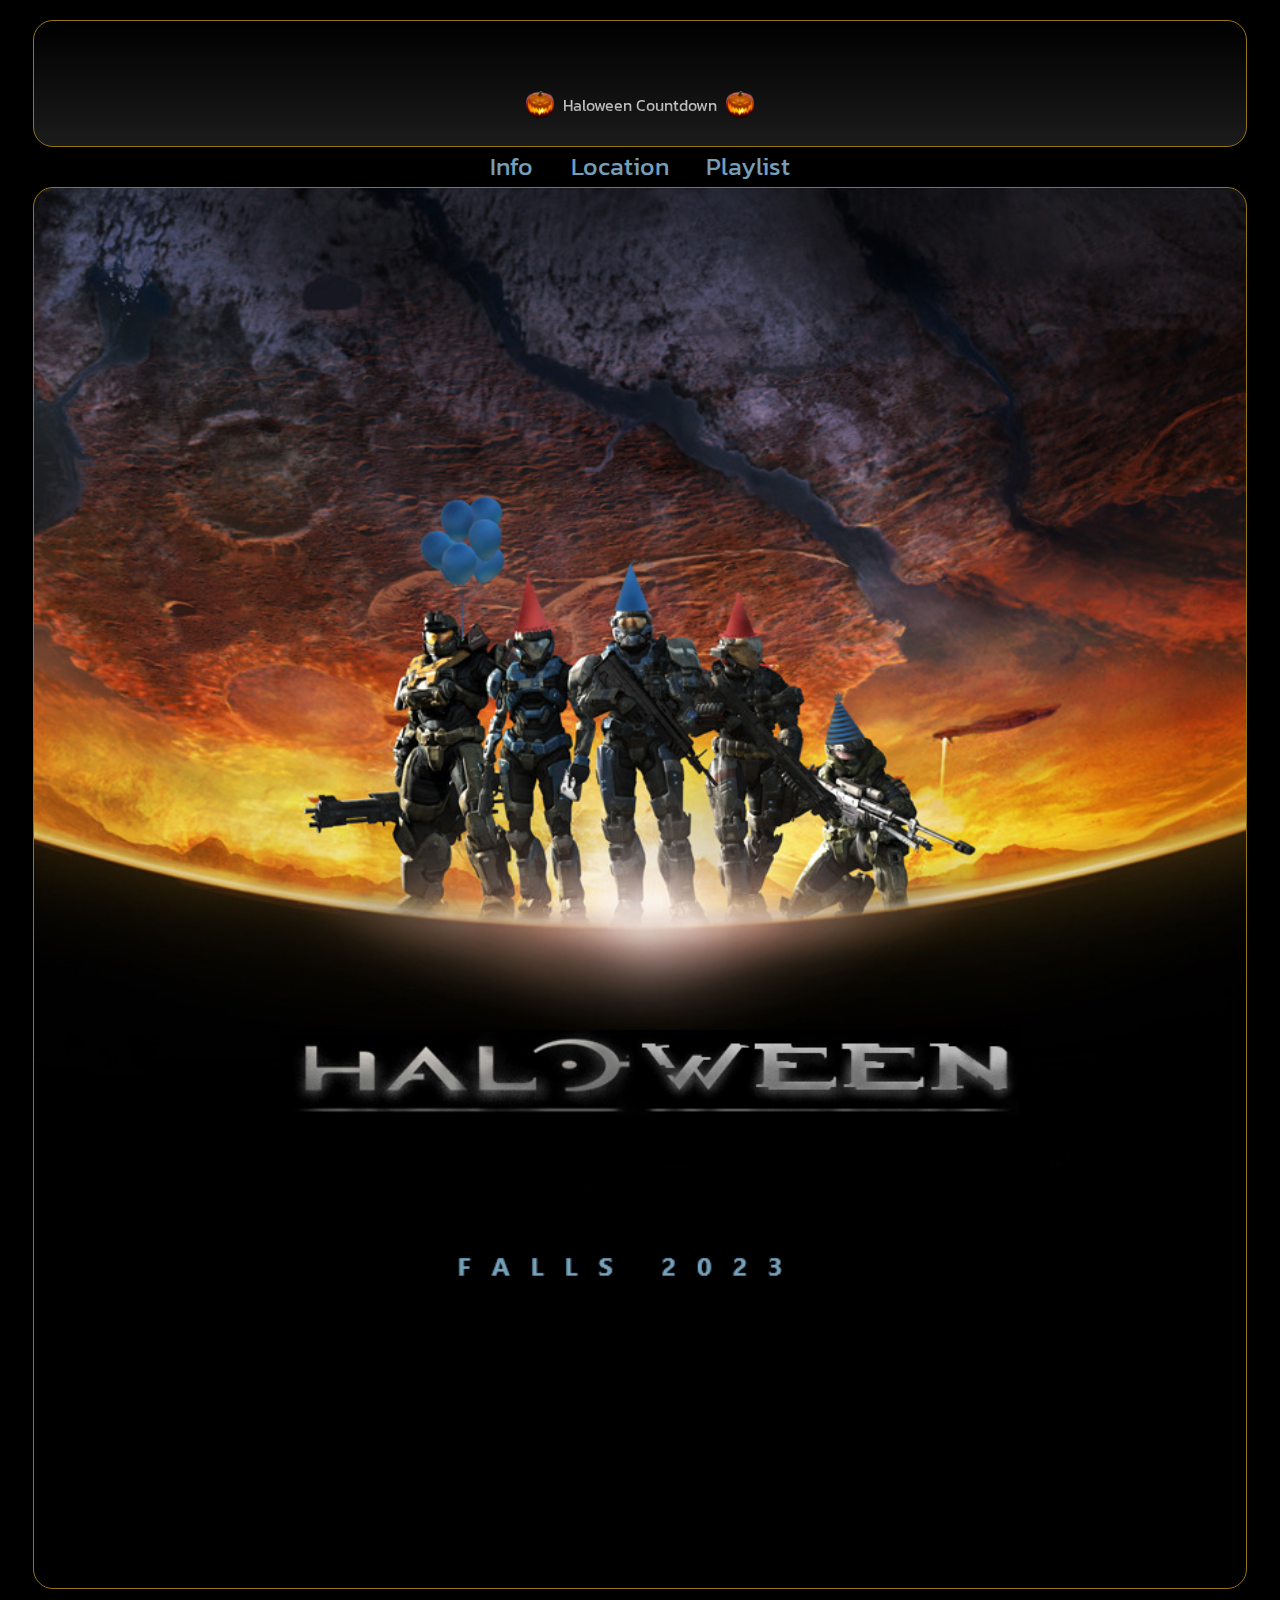
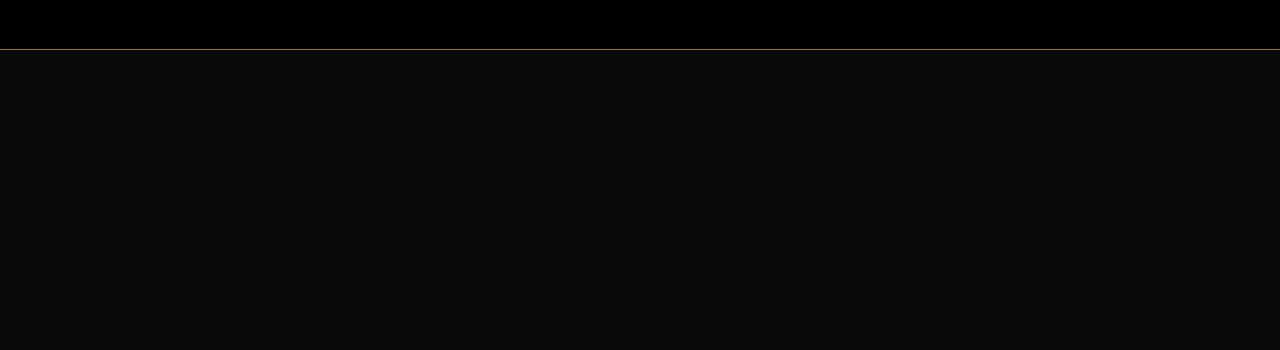
<file: index.html>
<!DOCTYPE html>
<html>
  <header>
    <link href="https://fonts.googleapis.com/css2?family=Kanit:wght@300&display=swap" rel="stylesheet">
    <link href="header.css" rel="stylesheet">
    <link href="general.css" rel="stylesheet">
    <link href="sidebar.css" rel="stylesheet">
    <link href="body.css" rel="stylesheet">
    <script src="demo.js"></script>
    
    <title>Haloween</title>
  </header>
  <body>
    <div class="main">
      <div class="header">
          <h1 class="timer" id="demo"></h1>
            <div class="timer-under">
              <img class="pumpkin" src="pictures/pumpkin.png">
              <div class="timer-under-text">Haloween Countdown</div>
              <img class="pumpkin" src="pictures/pumpkin.png">
            </div>
      </div>

      <div class="sidebar">
        <div class="sidebar-center">
          <div class="section">
            <a href="info.html">Info</a>
          </div>
          <div class="section">
            <a href="location.html">Location</a>
          </div>
          <div class="section">
            <a>Playlist</a>
          </div>
        </div>
      </div>

      <div class="body">
      </div>
    </div>
    <div class="footer">
      
    </div>
  </body>
</html>
</file>
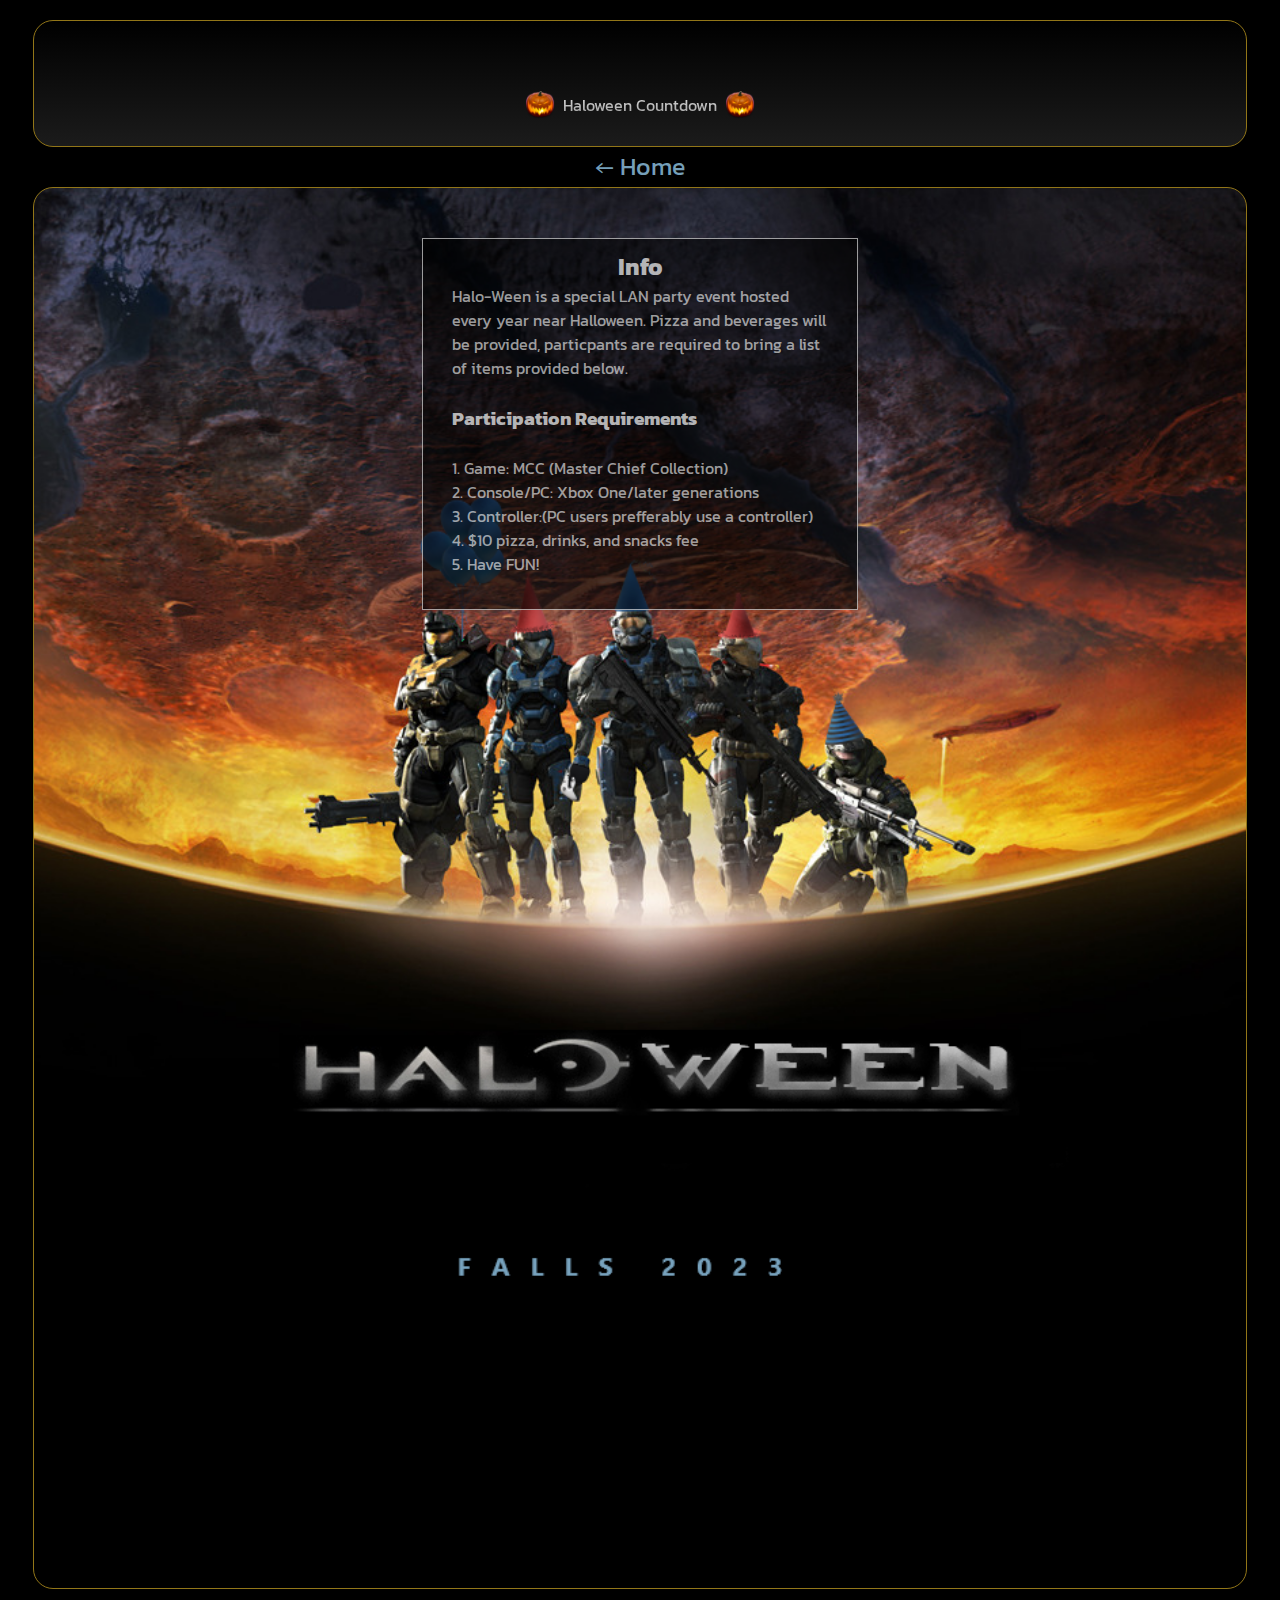
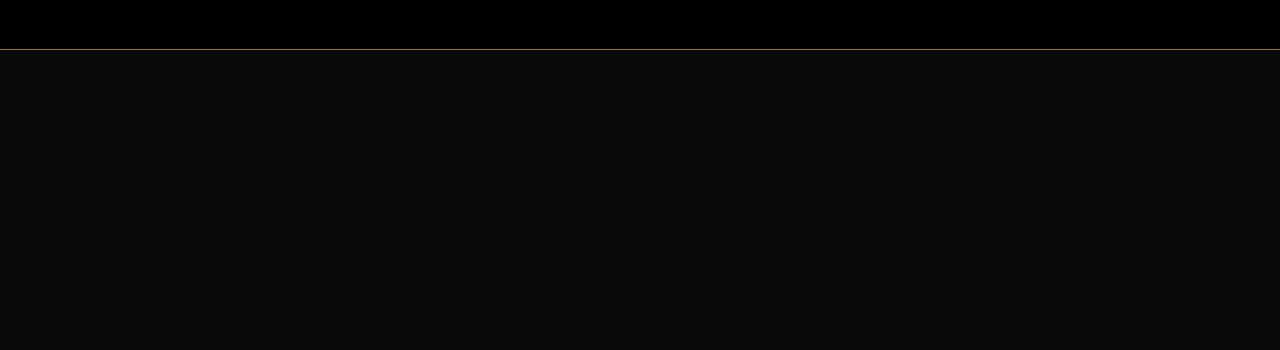
<file: info.html>
<!DOCTYPE html>
<html>
  <header>
    <link href="https://fonts.googleapis.com/css2?family=Kanit:wght@300&display=swap" rel="stylesheet">
    <link href="info/info-header.css" rel="stylesheet">
    <link href="info/info-general.css" rel="stylesheet">
    <link href="info/info-sidebar.css" rel="stylesheet">
    <link href="info/info-body.css" rel="stylesheet">
    <script src="demo.js"></script>
    
    <title>Haloween/Info</title>
  </header>
  <body>
    <div class="main">
      <div class="header">
        
          <h1 class="timer" id="demo"></h1>
            <div class="timer-under">
              <img class="pumpkin" src="pictures/pumpkin.png">
              <div class="timer-under-text">Haloween Countdown</div>
              <img class="pumpkin" src="pictures/pumpkin.png">
            </div>
          
          
        
      </div>

      <div class="sidebar">
        <div class="sidebar-center">
          <div class="section">
            <a href="index.html"> &larr; Home</a>
          </div>
          
        </div>
      </div>

      <div class="body">
        <div class="textbox">
            <h2>Info</h2>
            <div class="textbox-text">
              Halo-Ween is a special LAN party event hosted every year near Halloween. Pizza and beverages will be provided, particpants are required to bring a list of items provided below. 
              <br>
              <br>
              <h3>Participation Requirements</h3>
              <br>
              
              1. Game: MCC (Master Chief Collection)
              <br>
              2. Console/PC: Xbox One/later generations
              <br>
              3. Controller:(PC users prefferably use a controller)
              <br>
              4. $10 pizza, drinks, and snacks fee
              <br>
              5. Have FUN!
            </div>
            
            
        </div>
      </div>
    </div>

    <div class="footer">
      
    </div>
    
  </body>
</html>
</file>
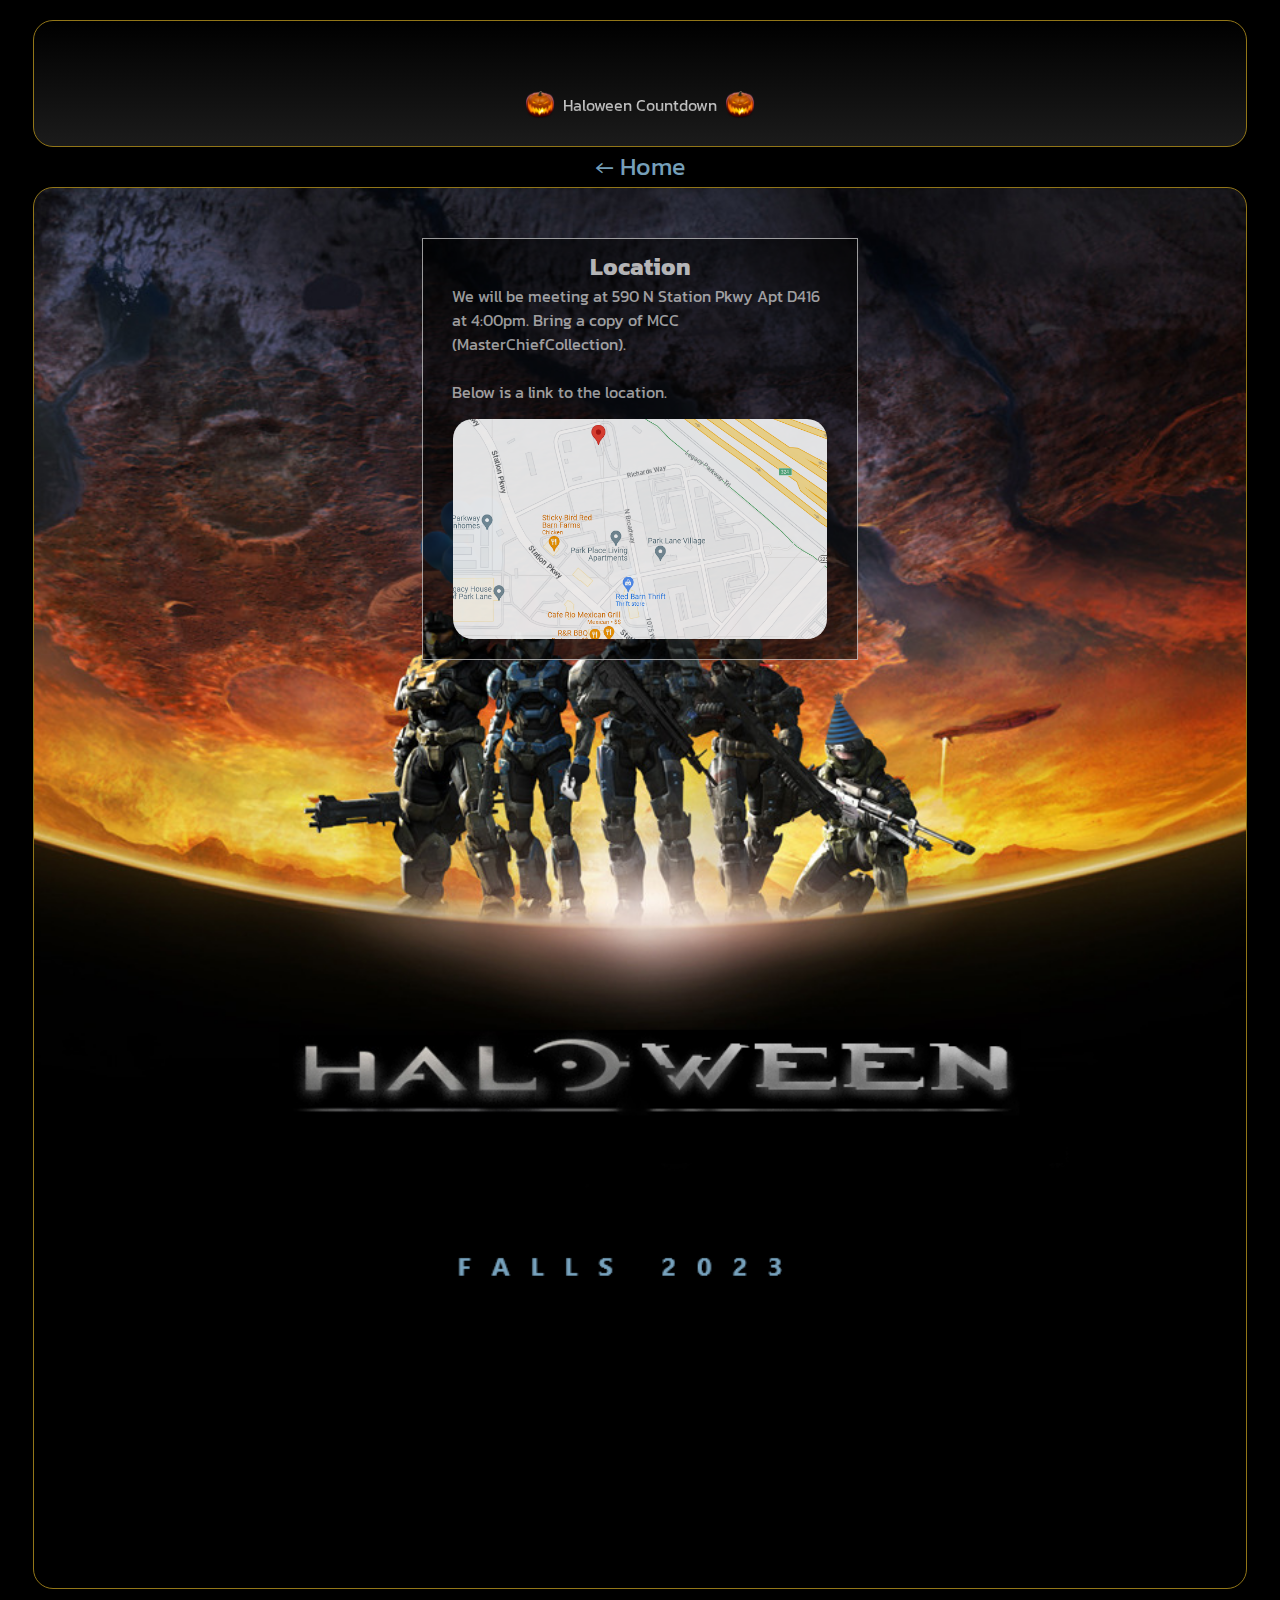
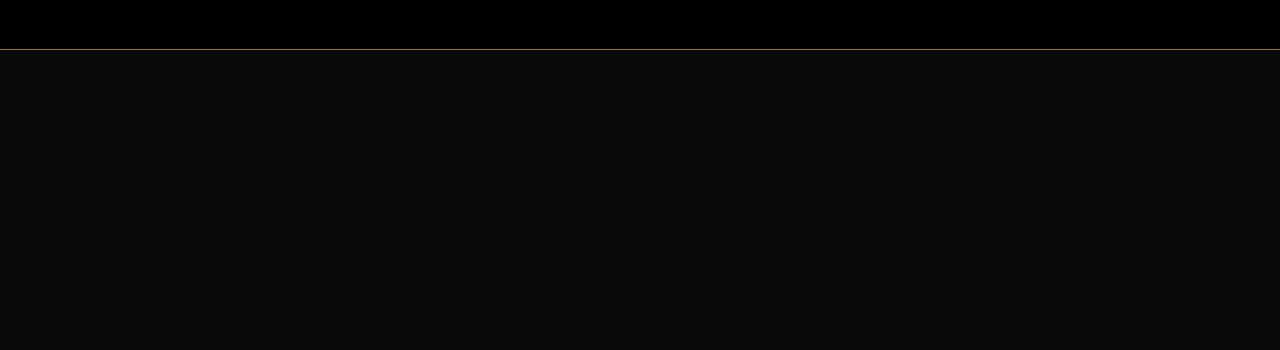
<file: location.html>
<!DOCTYPE html>
<html>
  <header>
    <link href="https://fonts.googleapis.com/css2?family=Kanit:wght@300&display=swap" rel="stylesheet">
    <link href="location/location-header.css" rel="stylesheet">
    <link href="location/location-general.css" rel="stylesheet">
    <link href="location/location-sidebar.css" rel="stylesheet">
    <link href="location/location-body.css" rel="stylesheet">
    <script src="demo.js"></script>
    
    <title>Haloween/Location</title>
  </header>
  <body>
    <div class="main">
      <div class="header">
        
          <h1 class="timer" id="demo"></h1>
            <div class="timer-under">
              <img class="pumpkin" src="pictures/pumpkin.png">
              <div class="timer-under-text">Haloween Countdown</div>
              <img class="pumpkin" src="pictures/pumpkin.png">
            </div>
            
      </div>

      <div class="sidebar">
        <div class="sidebar-center">
          <div class="section">
            <a href="index.html"> &larr; Home</a>
          </div>
          
        </div>
      </div>

      <div class="body">
        <div class="textbox">
            <h2>Location</h2>
            <div class="textbox-text">
              We will be meeting at 590 N Station Pkwy Apt D416 at 4:00pm.
              Bring a copy of MCC (MasterChiefCollection).
              <br>
              <br>
              Below is a
              link to the location.

              
            </div>
            <div class="image-container">
              <a href="https://www.google.com/maps/place/590+Stat
              ion+Pkwy,+Farmington,+UT+84025/@40.9900016,-111.914
              0574,17z/data=!3m1!4b1!4m6!3m5!1s0x8752fee4b3240367
              :0xdb3f876e14ed6cc7!8m2!3d40.9899976!4d-111.9114825
              !16s%2Fg%2F11ns5cknld?entry=ttu" target="_blank">
              <img class="location-img" src="pictures/location.png">
              </a>
              <div class="hint">
                click for directions
              </div>
            </div>
        </div>
      </div>
    </div>

    <div class="footer">
      
    </div>
    
  </body>
</html>
</file>
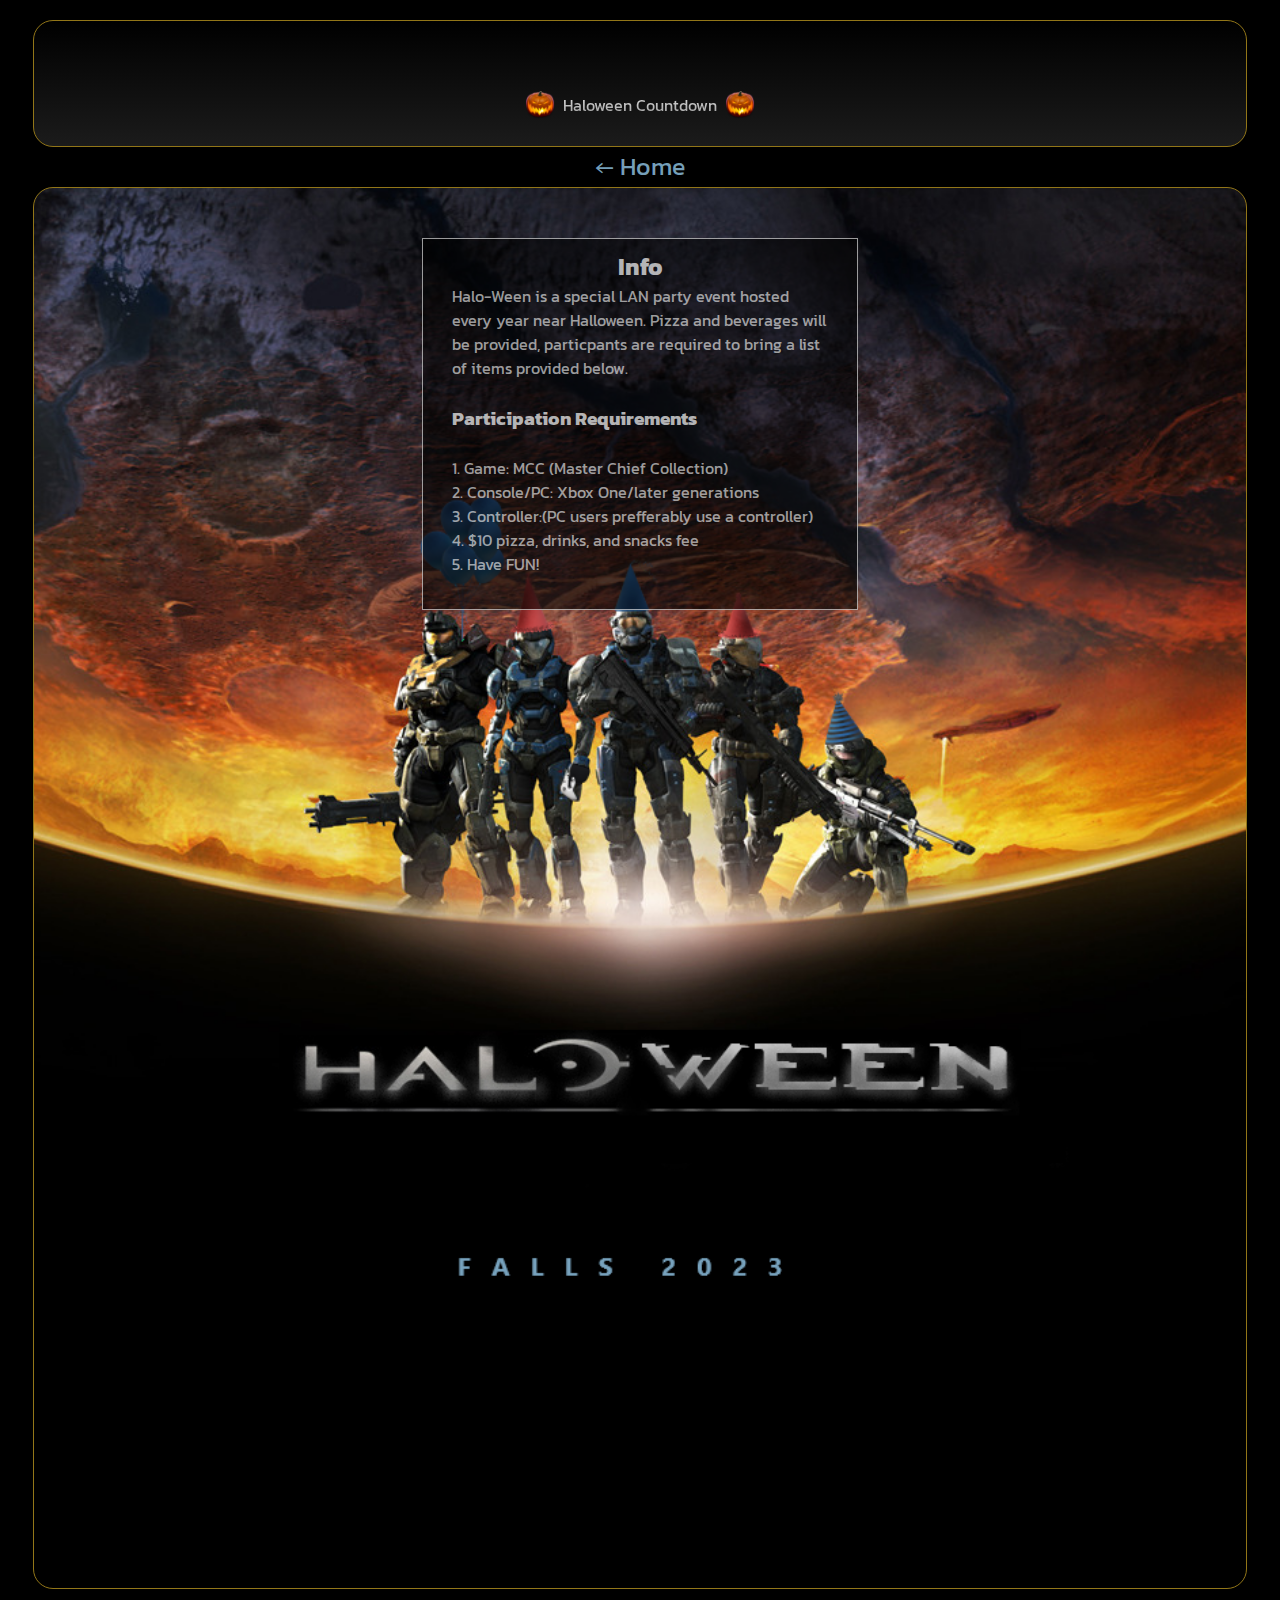
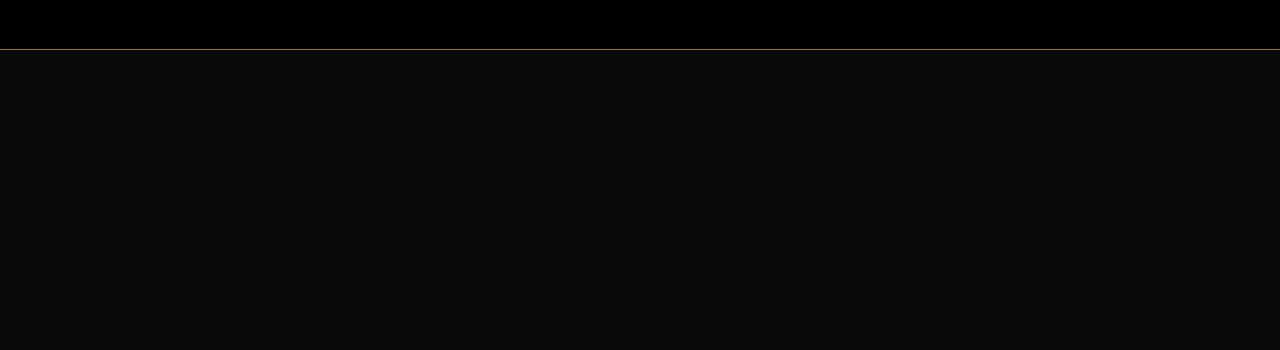
<file: info/info.html>
<!DOCTYPE html>
<html>
  <header>
    <link href="https://fonts.googleapis.com/css2?family=Kanit:wght@300&display=swap" rel="stylesheet">
    <link href="info-header.css" rel="stylesheet">
    <link href="info-general.css" rel="stylesheet">
    <link href="info-sidebar.css" rel="stylesheet">
    <link href="info-body.css" rel="stylesheet">
    <script src="demo.js"></script>
    
    <title>Haloween/Info</title>
  </header>
  <body>
    <div class="main">
      <div class="header">
        
          <h1 class="timer" id="demo"></h1>
            <div class="timer-under">
              <img class="pumpkin" src="pictures/pumpkin.png">
              <div class="timer-under-text">Haloween Countdown</div>
              <img class="pumpkin" src="pictures/pumpkin.png">
            </div>
          
          
        
      </div>

      <div class="sidebar">
        <div class="sidebar-center">
          <div class="section">
            <a href="javascript:history.back()"> &larr; Home</a>
          </div>
          
        </div>
      </div>

      <div class="body">
        <div class="textbox">
            <h2>Info</h2>
            <div class="textbox-text">
              Halo-Ween is a special LAN party event hosted every year near Halloween. Pizza and beverages will be provided, particpants are required to bring a list of items provided below. 
              <br>
              <br>
              <h3>Participation Requirements</h3>
              <br>
              
              1. Game: MCC (Master Chief Collection)
              <br>
              2. Console/PC: Xbox One/later generations
              <br>
              3. Controller:(PC users prefferably use a controller)
              <br>
              4. $10 pizza, drinks, and snacks fee
              <br>
              5. Have FUN!
            </div>
            
            
        </div>
      </div>
    </div>

    <div class="footer">
      
    </div>
    
  </body>
</html>
</file>
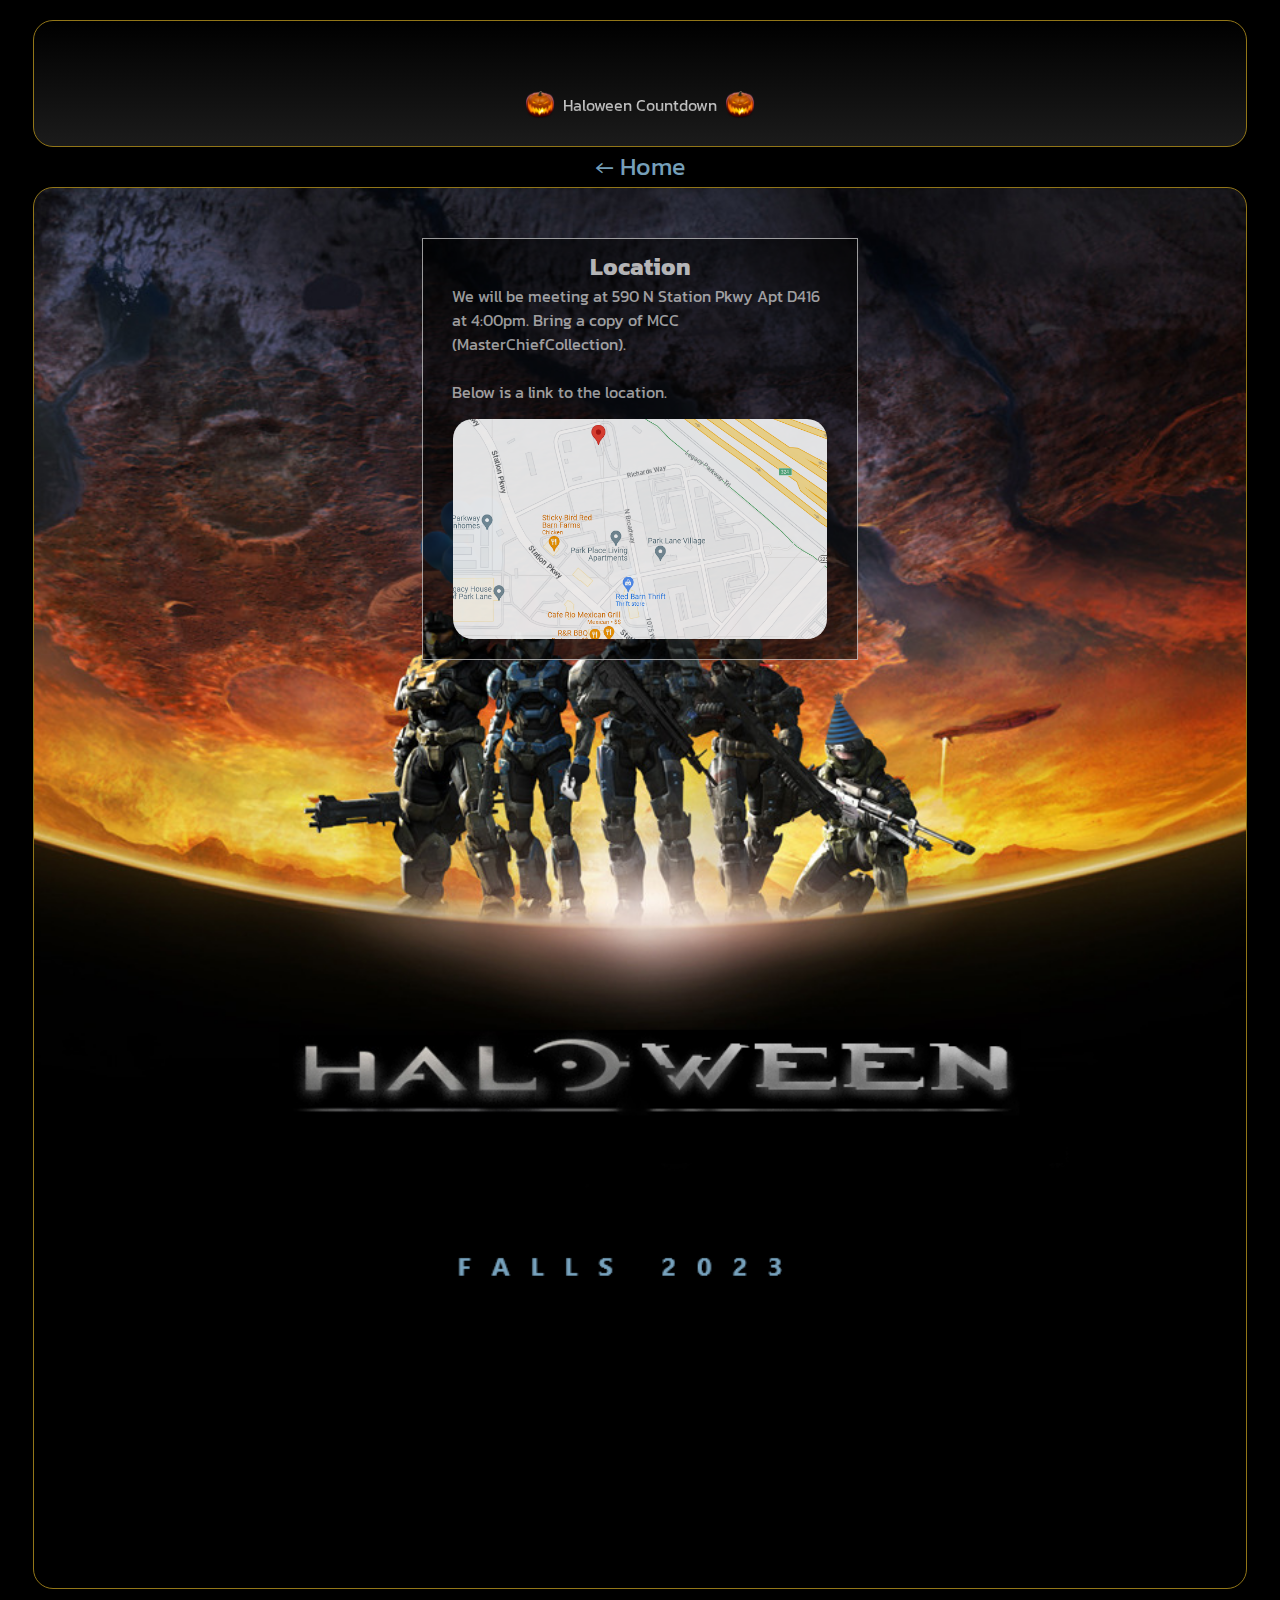
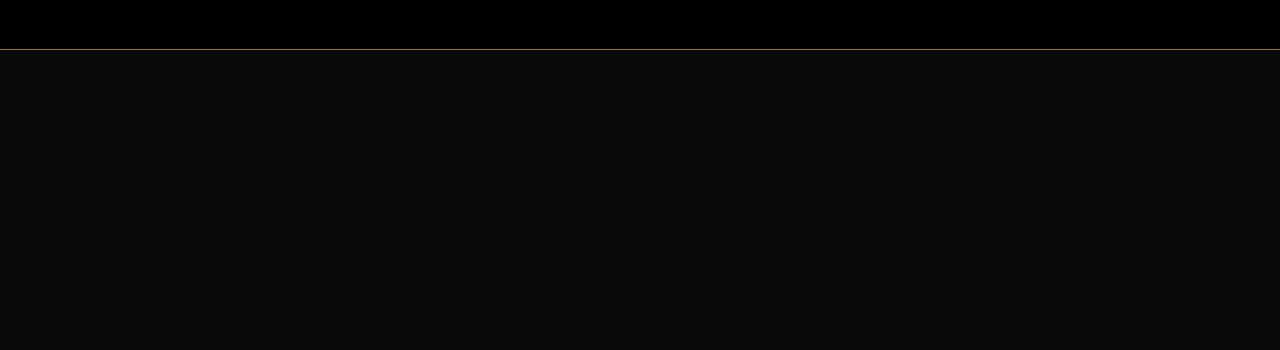
<file: location/location.html>
<!DOCTYPE html>
<html>
  <header>
    <link href="https://fonts.googleapis.com/css2?family=Kanit:wght@300&display=swap" rel="stylesheet">
    <link href="location-header.css" rel="stylesheet">
    <link href="location-general.css" rel="stylesheet">
    <link href="location-sidebar.css" rel="stylesheet">
    <link href="location-body.css" rel="stylesheet">
    <script src="demo.js"></script>
    
    <title>Haloween/Location</title>
  </header>
  <body>
    <div class="main">
      <div class="header">
        
          <h1 class="timer" id="demo"></h1>
            <div class="timer-under">
              <img class="pumpkin" src="pictures/pumpkin.png">
              <div class="timer-under-text">Haloween Countdown</div>
              <img class="pumpkin" src="pictures/pumpkin.png">
            </div>
            
      </div>

      <div class="sidebar">
        <div class="sidebar-center">
          <div class="section">
            <a href="javascript:history.back()"> &larr; Home</a>
          </div>
          
        </div>
      </div>

      <div class="body">
        <div class="textbox">
            <h2>Location</h2>
            <div class="textbox-text">
              We will be meeting at 590 N Station Pkwy Apt D416 at 4:00pm.
              Bring a copy of MCC (MasterChiefCollection).
              <br>
              <br>
              Below is a
              link to the location.

              
            </div>
            <div class="image-container">
              <a href="https://www.google.com/maps/place/590+Stat
              ion+Pkwy,+Farmington,+UT+84025/@40.9900016,-111.914
              0574,17z/data=!3m1!4b1!4m6!3m5!1s0x8752fee4b3240367
              :0xdb3f876e14ed6cc7!8m2!3d40.9899976!4d-111.9114825
              !16s%2Fg%2F11ns5cknld?entry=ttu" target="_blank">
              <img class="location-img" src="pictures/location.png">
              </a>
              <div class="hint">
                click for directions
              </div>
            </div>
        </div>
      </div>
    </div>

    <div class="footer">
      
    </div>
    
  </body>
</html>
</file>
<file: header.css>
.header {
  border-style: solid;
  border-top-width: 1.5px;
  border-bottom-width: 1.5px;
  border-right-width: 1.5px;
  border-left-width: 1.5px;
  border-radius: 20px;
  border-color: rgb(146, 118, 24);
  height: 125px;
  background-image: linear-gradient(rgb(0, 0, 0),rgb(27, 27, 27));
  margin-top: 0px;
  top: 0px;
  display: flex;
  flex-direction: column;
  justify-content: center;
  align-items: center;

}


.timer {
  display: flex;
  justify-content: center;
  font-family: 'Kanit', sans-serif; 
  background-image: linear-gradient(rgb(255, 255, 255), rgb(129, 129, 129));
  background-clip: text;
  color: transparent;
  height: 42px;
  display: flex;
  position: center center;
  width: 100%;
}
.timer-under {
  height: 40px;
  width: 230px;
  display: flex;
  flex-direction: row;
  justify-content: space-between;
  align-items: center;
}
.timer-under-text {
  font-family: 'Kanit', sans-serif;
  background-image: linear-gradient(rgb(255, 255, 255), rgb(129, 129, 129));
  background-clip: text;
  color: transparent;
  height: 40px;
  
  display: flex;
  flex-direction: row;
  justify-content: space-between;
  align-items: center;
}
.pumpkin {
  height: 30px;
}
</file>
<file: general.css>
p {
  margin: 0px;
}
body {
  margin: 0;
  background-color: rgb(0, 0, 0);
  height: 1950px;
  position: relative;
}
h1 {
  margin-top: 0;
  margin-bottom: 0;
}
.footer {
  position: absolute;
  left: 0;
  right: 0;
  bottom: 0;
  display: inline-block;
  bottom: 0px;
  background-color: rgb(10, 10, 10);
  height: 300px;
  border-width: 0;
  border-top-width: 1.5px;
  border-style: solid;
  border-color: rgb(146, 118, 24); 
}
</file>
<file: sidebar.css>
.sidebar {
  height: 40px;
  font-family: 'Kanit', sans-serif;
  color: rgb(230, 186, 42);
  background-color: rgb(0, 0, 0);
  display: flex;
  justify-content: center;
}
.sidebar-center {
  width: 300px;
  display: flex;
  justify-content: space-between;
  
}
.section {
  font-size: 25px;
  display: inline-block;
  color: rgba(117,159,185,255);
}
.section a {
  transition: color .3s;
}
.section:hover {
  cursor: pointer;
}
.sidebar-center a:link {
  color: rgba(117,159,185,255);
  text-decoration: none; 
}
.sidebar-center a:visited {
  color: rgba(117,159,185,255);
}
.sidebar-center a:hover {
  color: rgb(199, 199, 199); 
}
</file>
<file: body.css>
.main {
  border-style: solid;
  border-width: 20px;
  border-color: rgb(0, 0, 0);
  margin-right: 1%;
  margin-left: 1%;
}

.body {
  border-style: solid;
  border-top-width: 1.5px;
  border-bottom-width: 1.5px;
  border-right-width: 1.5px;
  border-left-width: 1.5px;
  border-radius: 20px;
  border-color: rgb(146, 118, 24);
  height: 1400px;
  display: flex;
  justify-content: center;
  flex-direction: row;
  background-image: url(pictures/PartyHaloween.png);
  background-size: cover;
  background-repeat: no-repeat;
  background-position: center center;
}
</file>
<file: info/info-header.css>
.header {
  border-style: solid;
  border-top-width: 1.5px;
  border-bottom-width: 1.5px;
  border-right-width: 1.5px;
  border-left-width: 1.5px;
  border-radius: 20px;
  border-color: rgb(146, 118, 24);
  height: 125px;
  background-image: linear-gradient(rgb(0, 0, 0),rgb(27, 27, 27));
  margin-top: 0px;
  top: 0px;
  display: flex;
  flex-direction: column;
  justify-content: center;
  align-items: center;
}


.timer {
  display: flex;
  justify-content: center;
  font-family: 'Kanit', sans-serif; 
  background-image: linear-gradient(rgb(255, 255, 255), rgb(129, 129, 129));
  background-clip: text;
  color: transparent;
  height: 42px;
  display: flex;
  position: center center;
  width: 100%;
}
.timer-under {
  height: 40px;
  width: 230px;
  display: flex;
  flex-direction: row;
  justify-content: space-between;
  align-items: center;
}
.timer-under-text {
  font-family: 'Kanit', sans-serif;
  background-image: linear-gradient(rgb(255, 255, 255), rgb(129, 129, 129));
  background-clip: text;
  color: transparent;
  height: 40px;
  
  display: flex;
  flex-direction: row;
  justify-content: space-between;
  align-items: center;
}
.pumpkin {
  height: 30px;
}
</file>
<file: info/info-general.css>
p {
  margin: 0px;
}
body {
  margin: 0;
  background-color: rgb(0, 0, 0);
  height: 1950px;
  position: relative;
}
h1 {
  margin-top: 0;
  margin-bottom: 0;
}
h2 {
  color: rgba(255, 255, 255, 0.7);
}

h3 {
  margin: 0;
  color: rgba(255, 255, 255, 0.7);
}
.footer {
  position: absolute;
  left: 0;
  right: 0;
  bottom: 0;
  display: inline-block;
  bottom: 0px;
  background-color: rgb(10, 10, 10);
  height: 300px;
  border-width: 0;
  border-top-width: 1.5px;
  border-style: solid;
  border-color: rgb(146, 118, 24); 
}
</file>
<file: info/info-sidebar.css>
.sidebar {
  height: 40px;
  font-family: 'Kanit', sans-serif;
  color: rgb(230, 186, 42);
  background-color: rgb(0, 0, 0);
  display: flex;
  justify-content: center;
}
.sidebar-center {
  
  width: 300px;
  display: flex;
  justify-content: center;
  
}
.section {
  font-size: 25px;
  display: inline-block;
}
.section a {
  transition: color .3s;
}
.section:hover {
  cursor: pointer;
}
.sidebar-center a:link {
  color: rgba(117,159,185,255);
  text-decoration: none; 
}
.sidebar-center a:visited {
  color: rgba(117,159,185,255);
}
.sidebar-center a:hover {
  color: rgb(199, 199, 199); 
}
</file>
<file: info/info-body.css>
.main {
  border-style: solid;
  border-width: 20px;
  border-color: rgb(0, 0, 0);
  margin-right: 1%;
  margin-left: 1%;
}
.body {
  border-style: solid;
  border-top-width: 1.5px;
  border-bottom-width: 1.5px;
  border-right-width: 1.5px;
  border-left-width: 1.5px;
  border-radius: 20px;
  border-color: rgb(146, 118, 24);
  height: 1400px;
  display: flex;
  justify-content: center;
  flex-direction: row;
  background-image: url(PartyHaloween.png);
  background-size: cover;
  background-repeat: no-repeat;
  background-position: center center;

  
}
.img-main {
  width: 980px;
}
.textbox {
  font-family: 'Kanit', sans-serif;
  border-style: solid;
  border-width: 1px;
  border-color: rgba(255, 255, 255, 0.6);
  padding: 10px;
  margin-top: 50px;
  height: 350px;
  width: 414.45px;
  background-color: rgba(0,0,0,.6);
  color: rgba(255, 255, 255, 0.6);
  display: flex;
  flex-direction: column;
  align-items: center;
  
}
.textbox h2 {
  display: flex;
  flex-direction: column;
  margin: 0;
}
.textbox-text {
  width: 376px;
  margin-left: auto;
  margin-right: auto;
}
</file>
<file: location/location-header.css>
.header {
  border-style: solid;
  border-top-width: 1.5px;
  border-bottom-width: 1.5px;
  border-right-width: 1.5px;
  border-left-width: 1.5px;
  border-radius: 20px;
  border-color: rgb(146, 118, 24);
  height: 125px;
  background-image: linear-gradient(rgb(0, 0, 0),rgb(27, 27, 27));
  margin-top: 0px;
  top: 0px;
  display: flex;
  flex-direction: column;
  justify-content: center;
  align-items: center;
}


.timer {
  display: flex;
  justify-content: center;
  font-family: 'Kanit', sans-serif; 
  background-image: linear-gradient(rgb(255, 255, 255), rgb(129, 129, 129));
  background-clip: text;
  color: transparent;
  height: 42px;
  display: flex;
  position: center center;
  width: 100%;
}
.timer-under {
  height: 40px;
  width: 230px;
  display: flex;
  flex-direction: row;
  justify-content: space-between;
  align-items: center;
}
.timer-under-text {
  font-family: 'Kanit', sans-serif;
  background-image: linear-gradient(rgb(255, 255, 255), rgb(129, 129, 129));
  background-clip: text;
  color: transparent;
  height: 40px;
  
  display: flex;
  flex-direction: row;
  justify-content: space-between;
  align-items: center;
}
.pumpkin {
  height: 30px;
}
</file>
<file: location/location-general.css>
p {
  margin: 0px;
}
body {
  margin: 0;
  background-color: rgb(0, 0, 0);
  height: 1950px;
  position: relative;
}
h1 {
  margin-top: 0;
  margin-bottom: 0;
}
h2 {
  color: rgba(255, 255, 255, 0.7);
}

h3 {
  margin: 0;
  color: rgba(255, 255, 255, 0.7);
}
.footer {
  position: absolute;
  left: 0;
  right: 0;
  bottom: 0;
  display: inline-block;
  bottom: 0px;
  background-color: rgb(10, 10, 10);
  height: 300px;
  border-width: 0;
  border-top-width: 1.5px;
  border-style: solid;
  border-color: rgb(146, 118, 24); 
}
</file>
<file: location/location-sidebar.css>
.sidebar {
  height: 40px;
  font-family: 'Kanit', sans-serif;
  color: rgb(230, 186, 42);
  background-color: rgb(0, 0, 0);
  
  display: flex;
  justify-content: center;
}
.sidebar-center {
  
  width: 300px;
  display: flex;
  justify-content: center;
  
}
.section {
  font-size: 25px;
  display: inline-block;
}
.section a {
  transition: color .3s;
}
.section:hover {
  cursor: pointer;
}
.sidebar-center a:link {
  color: rgba(117,159,185,255);
  text-decoration: none; 
}
.sidebar-center a:visited {
  color: rgba(117,159,185,255);
}
.sidebar-center a:hover {
  color: rgb(199, 199, 199); 
}
</file>
<file: location/location-body.css>
.main {
  border-style: solid;
  border-width: 20px;
  border-color: rgb(0, 0, 0);
  margin-left: 1%;
  margin-right: 1%;
}
.body {
  border-style: solid;
  border-top-width: 1.5px;
  border-bottom-width: 1.5px;
  border-right-width: 1.5px;
  border-left-width: 1.5px;
  border-radius: 20px;
  border-color: rgb(146, 118, 24);
  height: 1400px;
  display: flex;
  justify-content: center;
  flex-direction: row;
  background-image: url(PartyHaloween.png);
  background-size: cover;
  background-repeat: no-repeat;
  background-position: center center;

  
}
.img-main {
  width: 980px;
}
.textbox {
  font-family: 'Kanit', sans-serif;
  border-style: solid;
  border-width: 1px;
  border-color: rgba(255, 255, 255, 0.6);
  padding: 10px;
  margin-top: 50px;
  height: 400px;
  width: 414.45px;
  background-color: rgba(0,0,0,.6);
  color: rgba(255, 255, 255, 0.6);
  display: flex;
  flex-direction: column;
  align-items: center;
  
}
.textbox h2 {
  display: flex;
  flex-direction: column;
  margin: 0;
}
.textbox-text {
  width: 376px;
  margin-left: auto;
  margin-right: auto;
}
.image-container {
  height: 220px;
  width: 374px;
  margin-top: 15px;
  margin-right: auto;
  margin-left: auto;
  display: inline-block;
  position: relative;
}
.image-container:hover .hint {
  opacity: 1;
}
.hint:hover {
  opacity: 0;
  cursor: pointer;
}
.hint {
  margin: 0px;
  padding-left: 5px;
  padding-right: 5px;
  bottom: -30px;
  left: 117.79px;
  opacity: 0;
  position: absolute;
  background-color: rgb(51, 51, 51);
  border-radius: 4px;
  pointer-events: none;
}
.textbox a {
  height: 220px;
  width: 374px;
  
  display: block;
}
.textbox img {
  opacity: .9;
  height: 220px;
  border-radius: 20px;
}
.location-img:hover {
  outline: 1px solid blue;
  opacity: .7;
  cursor: pointer;
}
</file>
